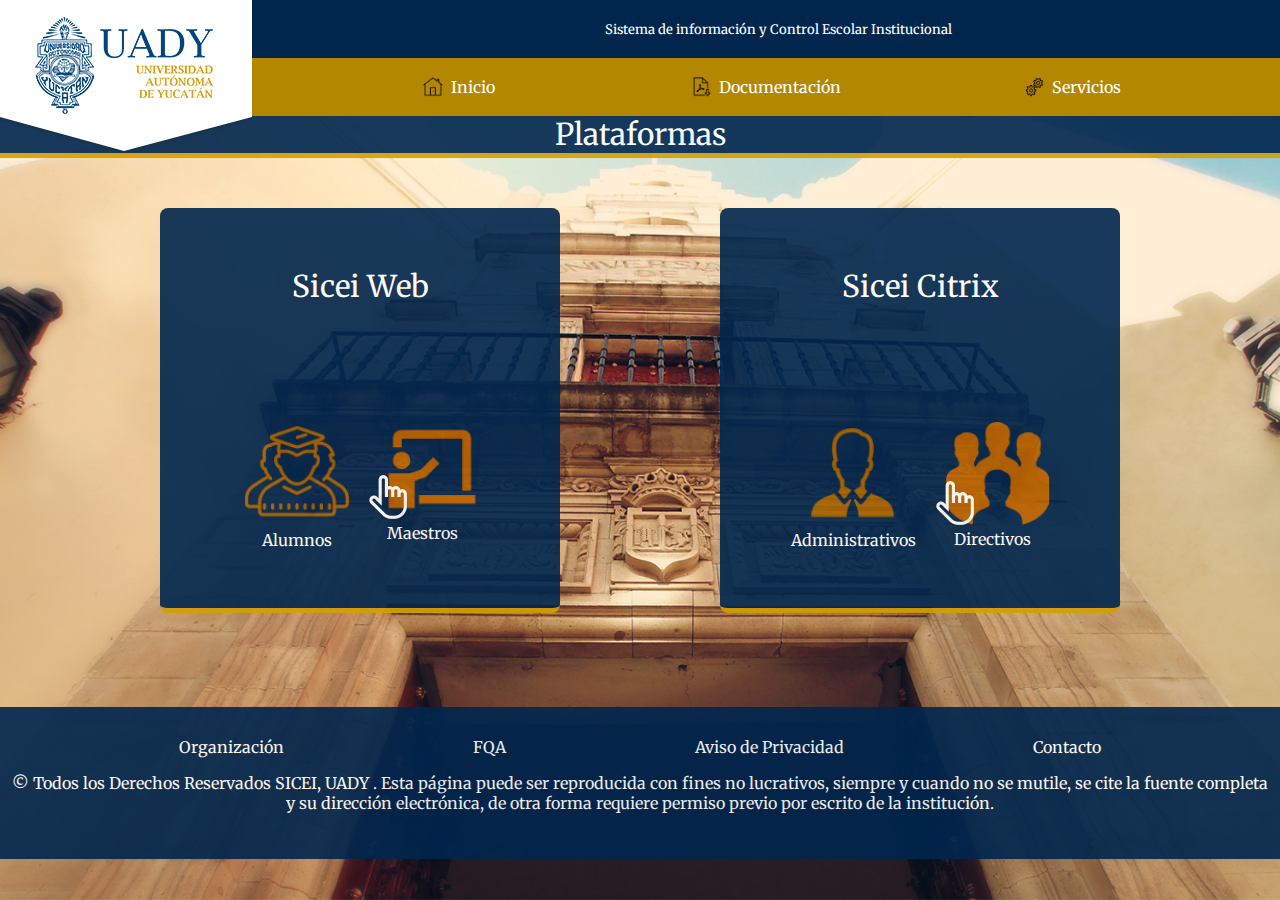
<file: index.html>
<!DOCTYPE html>
<html lang="en">

<head>
    <meta charset="UTF-8">
    <meta name="viewport" content="width=device-width, initial-scale=1.0">
    <meta http-equiv="X-UA-Compatible" content="ie=edge">
    <title>SICEI</title>

    <link href="https://fonts.googleapis.com/css?family=Merriweather:400,900" rel="stylesheet">
    <script src="https://ajax.googleapis.com/ajax/libs/jquery/3.3.1/jquery.min.js"></script>

    <link rel="stylesheet" href="./css/index.css">
    <link rel="stylesheet" href="./css/header.css">
    <link rel="stylesheet" href="./css/footer.css">
    <script src="./js/header.js"></script>
    <script src="./js/footer.js"></script>
</head>

<body>
    <div class="content_body">

        <header>
            <div class="head_logo">
                <a href="http://www.uady.mx/">
                    <img src="./img/header.png" alt="UADY">
                </a>
            </div>
            <div class="head_content">
                <div class="head_content_top">
                    <label>Sistema de información y Control Escolar Institucional</label>
                </div>
                <div class="head_content_bottom">
                    <a href="index.html">
                        <div>
                            <img src="./img/home.png" alt="Descarga"> &nbsp; Inicio
                        </div>
                    </a>
                    <a href="#" class="documents_frame">
                        <div>
                            <img src="./img/imgpdf.png" alt="Descarga"> &nbsp; Documentación
                        </div>
                    </a>
                    <a href="#" class="services_frame">
                        <div>
                            <img src="./img/services.png" alt="Descarga"> &nbsp; Servicios
                        </div>
                    </a>
                    <div></div>
                    <div class="toggle_frame_documents">
                        <a href="./resources/descarga1.jpg" download="alumnos_documentacion">
                            <div>
                                Alumnos
                            </div>
                        </a>
                        <a href="./resources/descarga2.jpg" download="maestros_documentacion">
                            <div>
                                Maestros
                            </div>
                        </a>
                        <a href="./resources/descarga3.jpg" download="administrativos_documentacion">
                            <div>
                                Administrativos
                            </div>
                        </a>
                    </div>
                    <div class="toggle_frame_services">
                        <a href="./html/User.html">
                            <div>
                                Atención a usuarios
                            </div>
                        </a>
                        <a href="./html/catalogo.html">
                            <div>
                                Catálogo de servicios
                            </div>
                        </a>
                        <a href="./html/tiempos.html">
                            <div>
                                Tiempos de atención
                            </div>
                        </a>
                        <a href="#">
                            <div>
                                Políticas de servicio
                            </div>
                        </a>
                    </div>
                </div>
            </div>
        </header>

        <div class="sicei_platforms">
            <div class="platforms_title">
                <label>Plataformas</label>
            </div>
            <a href="#">
                <div class="sicei_web">
                    <div class="sicei_title">
                        <label>Sicei Web</label>
                    </div>
                    <div class="frame_left">
                        <img src="./img/alumnos.png" alt="ALUMNOS">
                        <br>
                        <label>Alumnos</label>
                    </div>
                    <div class="frame_right">
                        <img src="./img/maestros.png" alt="MAESTROS">
                        <br>
                        <label>Maestros</label>
                    </div>
                </div>
            </a>
            <a href="#">
                <div class="sicei_citrix">
                    <div class="sicei_title">
                        <label>Sicei Citrix</label>
                    </div>
                    <div class="frame_left">
                        <img src="./img/administrativos.png" alt="ADMINISTRATIVOS">
                        <br>
                        <label>Administrativos</label>
                    </div>
                    <div class="frame_right">
                        <img src="./img/directivos.png" alt="DIRECTIVOS">
                        <br>
                        <label>Directivos</label>
                    </div>
                </div>
            </a>
        </div>

        <footer>
            <nav>
                <a href="#">
                    Organización
                </a>
                <a href="#">
                    FQA
                </a>
                <a href="#">
                    Aviso de Privacidad
                </a>
                <label>
                    Contacto
                </label>
                <div class="contact_frame">
                    <p>
                        Departamento de Información y Control Escolar Institucional
                    </p>
                    <p>
                        Dir Anillo Periférico Norte, Tablaje Cat. 13615, Colonia Chuburná Hidalgo Inn, Mérida Yucatán.
                    </p>
                    <p>
                        Tel.9423140 ext 1032
                    </p>
                </div>
            </nav>
            <div>
                <p>
                    © Todos los Derechos Reservados SICEI, UADY . Esta página puede ser reproducida con fines no lucrativos, siempre y cuando
                    no se mutile, se cite la fuente completa y su dirección electrónica, de otra forma requiere permiso previo
                    por escrito de la institución.
                </p>
            </div>
        </footer>
    </div>
</body>

</html>
</file>
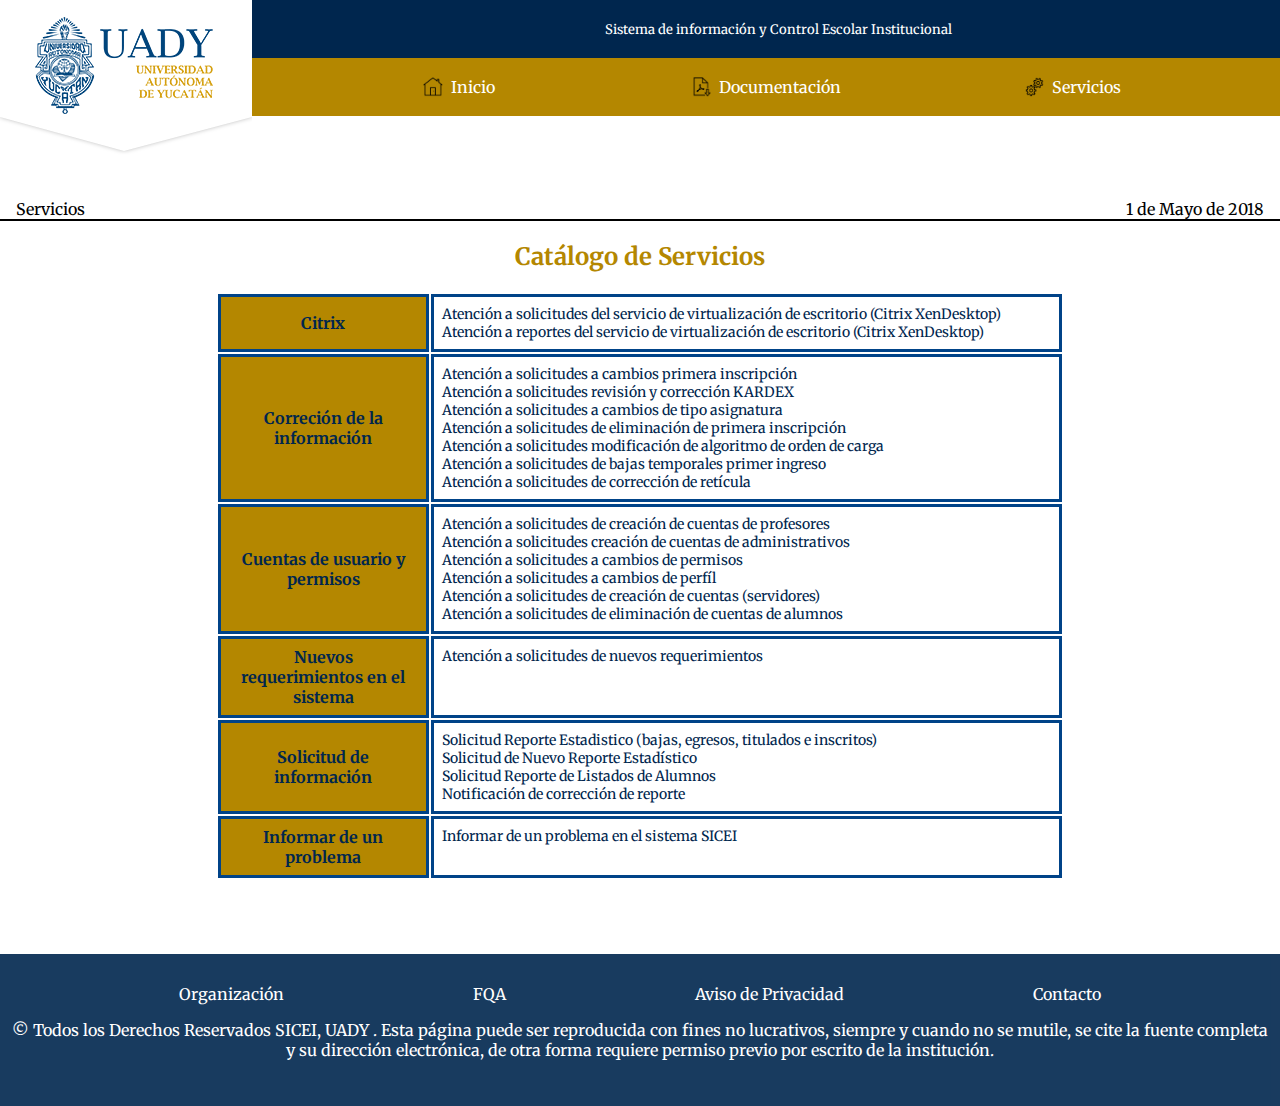
<file: html/catalogo.html>
<!DOCTYPE html>
<html lang="en">

<head>
    <meta charset="UTF-8">
    <meta name="viewport" content="width=device-width, initial-scale=1.0">
    <meta http-equiv="X-UA-Compatible" content="ie=edge">
    <title>Catálogo de Servicios</title>
    <link rel="stylesheet" href="../css/hf.css">
    <link rel="stylesheet" href="../css/catalogo.css">
    <link href="https://fonts.googleapis.com/css?family=Merriweather:400,900" rel="stylesheet">

    <script src="https://ajax.googleapis.com/ajax/libs/jquery/3.3.1/jquery.min.js"></script>

    <script language="javascript">
        function inicio() {
            window.location.href = "../index.html";
        }
    </script>

    <link rel="stylesheet" href="../css/header.css">
    <link rel="stylesheet" href="../css/footer.css">
    <script src="../js/header.js"></script>
    <script src="../js/footer.js"></script>
</head>

<body>
    <div class="content_body">
        <header>
            <div class="head_logo">
                <a href="http://www.uady.mx/">
                    <img src="../img/header.png" alt="UADY">
                </a>
            </div>
            <div class="head_content">
                <div class="head_content_top">
                    <label>Sistema de información y Control Escolar Institucional</label>
                </div>
                <div class="head_content_bottom">
                    <a href="../index.html">
                        <div>
                            <img src="../img/home.png" alt="Descarga"> &nbsp; Inicio
                        </div>
                    </a>
                    <a href="#" class="documents_frame">
                        <div>
                            <img src="../img/imgpdf.png" alt="Descarga"> &nbsp; Documentación
                        </div>
                    </a>
                    <a href="#" class="services_frame">
                        <div>
                            <img src="../img/services.png" alt="Descarga"> &nbsp; Servicios
                        </div>
                    </a>
                    <div></div>
                    <div class="toggle_frame_documents">
                        <a href="../resources/descarga1.jpg" download="alumnos_documentacion">
                            <div>
                                Alumnos
                            </div>
                        </a>
                        <a href="../resources/descarga2.jpg" download="maestros_documentacion">
                            <div>
                                Maestros
                            </div>
                        </a>
                        <a href="../resources/descarga3.jpg" download="administrativos_documentacion">
                            <div>
                                Administrativos
                            </div>
                        </a>
                    </div>
                    <div class="toggle_frame_services">
                        <a href="./User.html">
                            <div>
                                Atención a usuarios
                            </div>
                        </a>
                        <a href="./catalogo.html">
                            <div>
                                Catálogo de servicios
                            </div>
                        </a>
                        <a href="./tiempos.html">
                            <div>
                                Tiempos de atención
                            </div>
                        </a>
                        <a href="#">
                            <div>
                                Políticas de servicio
                            </div>
                        </a>
                    </div>
                </div>
            </div>
        </header>

        <div class="section_body">
            <div class="title">
                <label>Servicios</label>
            </div>
            <div class="date">
                <label>1 de Mayo de 2018</label>
            </div>
            <div class="linea"></div>

            <div class="categorias_content">
                <h2>Catálogo de Servicios</h2>
                <table class="categorias">
                    <tr>
                        <td class="nombre">
                            <label style="text-align: center;">Citrix</label>
                        </td>
                        <td class="desc">
                            <label>Atención a solicitudes del servicio de virtualización de escritorio (Citrix XenDesktop)</label>
                            <br>
                            <label>Atención a reportes del servicio de virtualización de escritorio (Citrix XenDesktop)</label>
                        </td>
                    </tr>
                    <tr>
                        <td class="nombre">
                            <label style="text-align: center;">Correción de la información</label>
                        </td>
                        <td class="desc">
                            <label>Atención a solicitudes a cambios primera inscripción</label>
                            <br>
                            <label>Atención a solicitudes revisión y corrección KARDEX</label>
                            <br>
                            <label>Atención a solicitudes a cambios de tipo asignatura</label>
                            <br>
                            <label>Atención a solicitudes de eliminación de primera inscripción</label>
                            <br>
                            <label>Atención a solicitudes modificación de algoritmo de orden de carga</label>
                            <br>
                            <label>Atención a solicitudes de bajas temporales primer ingreso</label>
                            <br>
                            <label>Atención a solicitudes de corrección de retícula</label>
                        </td>
                    </tr>
                    <tr>
                        <td class="nombre">
                            <label style="text-align: center;">Cuentas de usuario y permisos</label>
                        </td>
                        <td class="desc">
                            <label>Atención a solicitudes de creación de cuentas de profesores</label>
                            <br>
                            <label>Atención a solicitudes creación de cuentas de administrativos</label>
                            <br>
                            <label>Atención a solicitudes a cambios de permisos</label>
                            <br>
                            <label>Atención a solicitudes a cambios de perfíl</label>
                            <br>
                            <label>Atención a solicitudes de creación de cuentas (servidores)</label>
                            <br>
                            <label>Atención a solicitudes de eliminación de cuentas de alumnos</label>
                        </td>
                    </tr>
                    <tr>
                        <td class="nombre">
                            <label style="text-align: center;">Nuevos requerimientos en el sistema</label>
                        </td>
                        <td class="desc">
                            <label>Atención a solicitudes de nuevos requerimientos</label>
                        </td>
                    </tr>
                    <tr>
                        <td class="nombre">
                            <label style="text-align: center;">Solicitud de información</label>
                        </td>
                        <td class="desc">
                            <label>Solicitud Reporte Estadistico (bajas, egresos, titulados e inscritos)</label>
                            <br>
                            <label>Solicitud de Nuevo Reporte Estadístico</label>
                            <br>
                            <label>Solicitud Reporte de Listados de Alumnos</label>
                            <br>
                            <label>Notificación de corrección de reporte</label>
                        </td>
                    </tr>
                    <tr>
                        <td class="nombre">
                            <label style="text-align: center;">Informar de un problema</label>
                        </td>
                        <td class="desc">
                            <label>Informar de un problema en el sistema SICEI</label>
                        </td>
                    </tr>
                </table>
            </div>
        </div>

        <footer>
            <nav>
                <a href="#">
                    Organización
                </a>
                <a href="#">
                    FQA
                </a>
                <a href="#">
                    Aviso de Privacidad
                </a>
                <label>
                    Contacto
                </label>
                <div class="contact_frame">
                    <p>
                        Departamento de Información y Control Escolar Institucional
                    </p>
                    <p>
                        Dir Anillo Periférico Norte, Tablaje Cat. 13615, Colonia Chuburná Hidalgo Inn, Mérida Yucatán.
                    </p>
                    <p>
                        Tel.9423140 ext 1032
                    </p>
                </div>
            </nav>
            <div>
                <p>
                    © Todos los Derechos Reservados SICEI, UADY . Esta página puede ser reproducida con fines no lucrativos, siempre y cuando
                    no se mutile, se cite la fuente completa y su dirección electrónica, de otra forma requiere permiso previo
                    por escrito de la institución.
                </p>
            </div>
        </footer>
    </div>
</body>

</html>
</file>
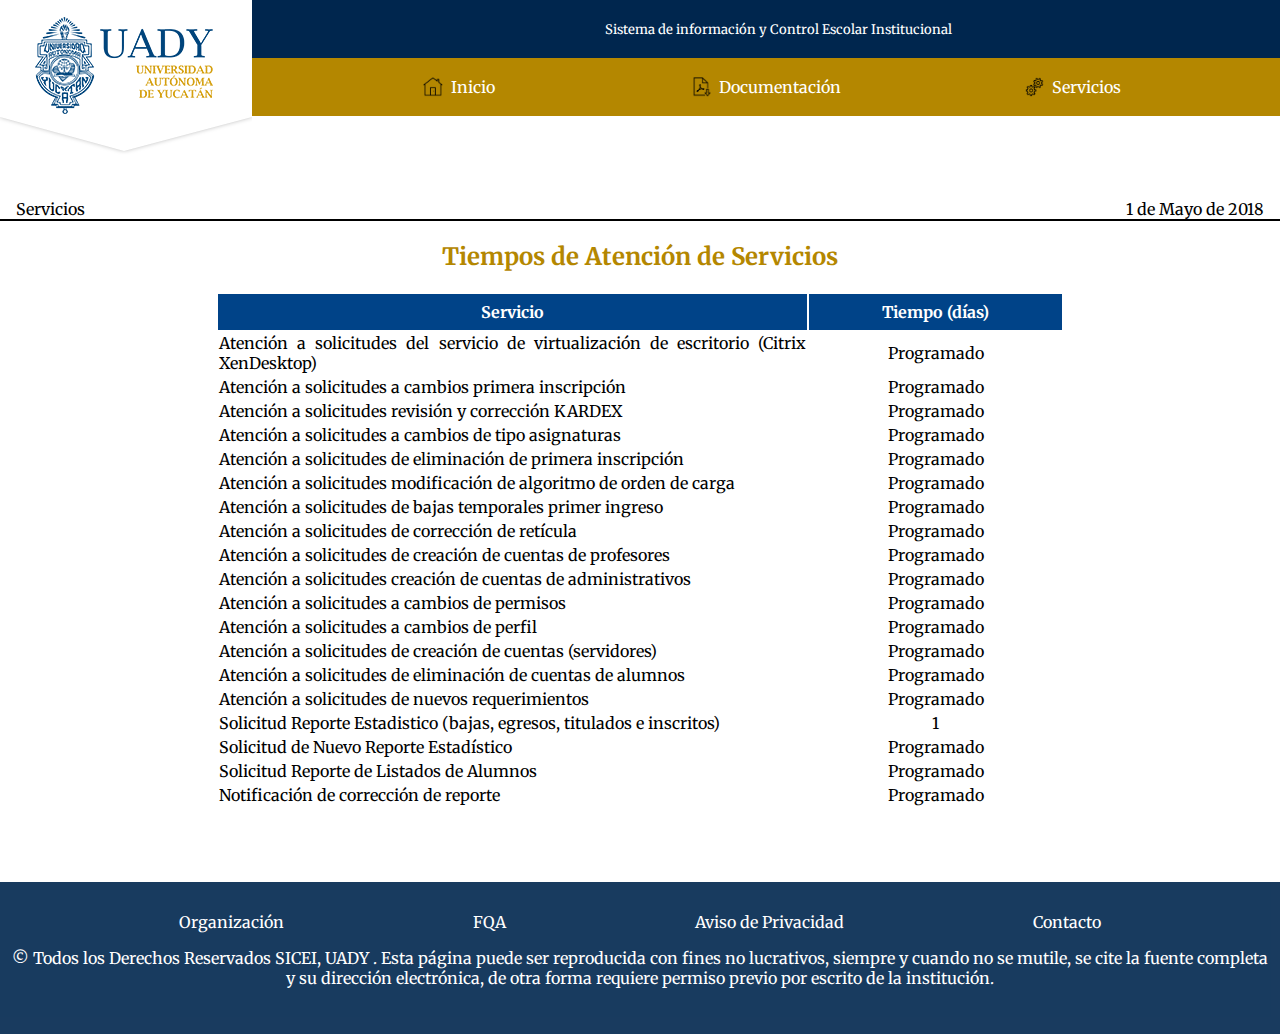
<file: html/tiempos.html>
<!DOCTYPE html>
<html lang="en">

<head>
  <meta charset="UTF-8">
  <meta name="viewport" content="width=device-width, initial-scale=1.0">
  <meta http-equiv="X-UA-Compatible" content="ie=edge">
  <title>Tiempos de Atención</title>
  <link rel="stylesheet" href="../css/hf.css">
  <link rel="stylesheet" href="../css/catalogo.css">
  <link href="https://fonts.googleapis.com/css?family=Merriweather:400,900" rel="stylesheet">

  <script src="https://ajax.googleapis.com/ajax/libs/jquery/3.3.1/jquery.min.js"></script>

  <script language="javascript">
    function inicio() {
      window.location.href = "index.html";
    }
  </script>

  <link rel="stylesheet" href="../css/header.css">
  <link rel="stylesheet" href="../css/footer.css">
  <script src="../js/header.js"></script>
  <script src="../js/footer.js"></script>
</head>

<body>
  <div class="content_body">
    <header>
      <div class="head_logo">
        <a href="http://www.uady.mx/">
          <img src="../img/header.png" alt="UADY">
        </a>
      </div>
      <div class="head_content">
        <div class="head_content_top">
          <label>Sistema de información y Control Escolar Institucional</label>
        </div>
        <div class="head_content_bottom">
          <a href="../index.html">
            <div>
              <img src="../img/home.png" alt="Descarga"> &nbsp; Inicio
            </div>
          </a>
          <a href="#" class="documents_frame">
            <div>
              <img src="../img/imgpdf.png" alt="Descarga"> &nbsp; Documentación
            </div>
          </a>
          <a href="#" class="services_frame">
            <div>
              <img src="../img/services.png" alt="Descarga"> &nbsp; Servicios
            </div>
          </a>
          <div></div>
          <div class="toggle_frame_documents">
            <a href="../resources/descarga1.jpg" download="alumnos_documentacion">
              <div>
                  Alumnos
              </div>
          </a>
          <a href="../resources/descarga2.jpg" download="maestros_documentacion">
              <div>
                  Maestros
              </div>
          </a>
          <a href="../resources/descarga3.jpg" download="administrativos_documentacion">
              <div>
                  Administrativos
              </div>
          </a>
          </div>
          <div class="toggle_frame_services">
            <a href="./User.html">
              <div>
                Atención a usuarios
              </div>
            </a>
            <a href="./catalogo.html">
              <div>
                Catálogo de servicios
              </div>
            </a>
            <a href="./tiempos.html">
              <div>
                Tiempos de atención
              </div>
            </a>
            <a href="#">
              <div>
                Políticas de servicio
              </div>
            </a>
          </div>
        </div>
      </div>
    </header>

    <div class="section_body">
      <div class="title">
        <label>Servicios</label>
      </div>
      <div class="date">
        <label>1 de Mayo de 2018</label>
      </div>
      <div class="linea"></div>

      <div class="tiempos_content">
        <h2>Tiempos de Atención de Servicios</h2>
        <table class="tiempos">
          <tr class="titulos">
            <td>
              <label>Servicio</label>
            </td>
            <td>
              <label>Tiempo (días)</label>
            </td>
          </tr>
          <tr class="content">
            <td class="izq">
              <label>Atención a solicitudes del servicio de virtualización de escritorio (Citrix XenDesktop) </label>
            </td>
            <td>
              <label>Programado</label>
            </td>
          </tr>
          <tr class="content">
            <td class="izq">
              <label>Atención a solicitudes a cambios primera inscripción</label>
            </td>
            <td>
              <label>Programado</label>
            </td>
          </tr>
          <tr class="content">
            <td class="izq">
              <label>Atención a solicitudes revisión y corrección KARDEX</label>
            </td>
            <td>
              <label>Programado</label>
            </td>
          </tr>
          <tr class="content">
            <td class="izq">
              <label>Atención a solicitudes a cambios de tipo asignaturas</label>
            </td>
            <td>
              <label>Programado</label>
            </td>
          </tr>
          <tr class="content">
            <td class="izq">
              <label>Atención a solicitudes de eliminación de primera inscripción</label>
            </td>
            <td>
              <label>Programado</label>
            </td>
          </tr>
          <tr class="content">
            <td class="izq">
              <label>Atención a solicitudes modificación de algoritmo de orden de carga</label>
            </td>
            <td>
              <label>Programado</label>
            </td>
          </tr>
          <tr class="content">
            <td class="izq">
              <label>Atención a solicitudes de bajas temporales primer ingreso</label>
            </td>
            <td>
              <label>Programado</label>
            </td>
          </tr>
          <tr class="content">
            <td class="izq">
              <label>Atención a solicitudes de corrección de retícula</label>
            </td>
            <td>
              <label>Programado</label>
            </td>
          </tr>
          <tr class="content">
            <td class="izq">
              <label>Atención a solicitudes de creación de cuentas de profesores</label>
            </td>
            <td>
              <label>Programado</label>
            </td>
          </tr>
          <tr class="content">
            <td class="izq">
              <label>Atención a solicitudes creación de cuentas de administrativos</label>
            </td>
            <td>
              <label>Programado</label>
            </td>
          </tr>
          <tr class="content">
            <td class="izq">
              <label>Atención a solicitudes a cambios de permisos</label>
            </td>
            <td>
              <label>Programado</label>
            </td>
          </tr>
          <tr class="content">
            <td class="izq">
              <label>Atención a solicitudes a cambios de perfil</label>
            </td>
            <td>
              <label>Programado</label>
            </td>
          </tr>
          <tr class="content">
            <td class="izq">
              <label>Atención a solicitudes de creación de cuentas (servidores)</label>
            </td>
            <td>
              <label>Programado</label>
            </td>
          </tr>
          <tr class="content">
            <td class="izq">
              <label>Atención a solicitudes de eliminación de cuentas de alumnos</label>
            </td>
            <td>
              <label>Programado</label>
            </td>
          </tr>
          <tr class="content">
            <td class="izq">
              <label>Atención a solicitudes de nuevos requerimientos </label>
            </td>
            <td>
              <label>Programado</label>
            </td>
          </tr>
          <tr class="content">
            <td class="izq">
              <label>Solicitud Reporte Estadistico (bajas, egresos, titulados e inscritos)</label>
            </td>
            <td>
              <label>1</label>
            </td>
          </tr>
          <tr class="content">
            <td class="izq">
              <label>Solicitud de Nuevo Reporte Estadístico</label>
            </td>
            <td>
              <label>Programado</label>
            </td>
          </tr>
          <tr class="content">
            <td class="izq">
              <label>Solicitud Reporte de Listados de Alumnos</label>
            </td>
            <td>
              <label>Programado</label>
            </td>
          </tr>
          <tr class="content">
            <td class="izq">
              <label>Notificación de corrección de reporte</label>
            </td>
            <td>
              <label>Programado</label>
            </td>
          </tr>
        </table>
      </div>
    </div>

    <footer>
      <nav>
        <a href="#">
          Organización
        </a>
        <a href="#">
          FQA
        </a>
        <a href="#">
          Aviso de Privacidad
        </a>
        <label>
          Contacto
        </label>
        <div class="contact_frame">
          <p>
            Departamento de Información y Control Escolar Institucional
          </p>
          <p>
            Dir Anillo Periférico Norte, Tablaje Cat. 13615, Colonia Chuburná Hidalgo Inn, Mérida Yucatán.
          </p>
          <p>
            Tel.9423140 ext 1032
          </p>
        </div>
      </nav>
      <div>
        <p>
          © Todos los Derechos Reservados SICEI, UADY . Esta página puede ser reproducida con fines no lucrativos, siempre y cuando
          no se mutile, se cite la fuente completa y su dirección electrónica, de otra forma requiere permiso previo por
          escrito de la institución.
        </p>
      </div>
    </footer>
  </div>
</body>

</html>
</file>
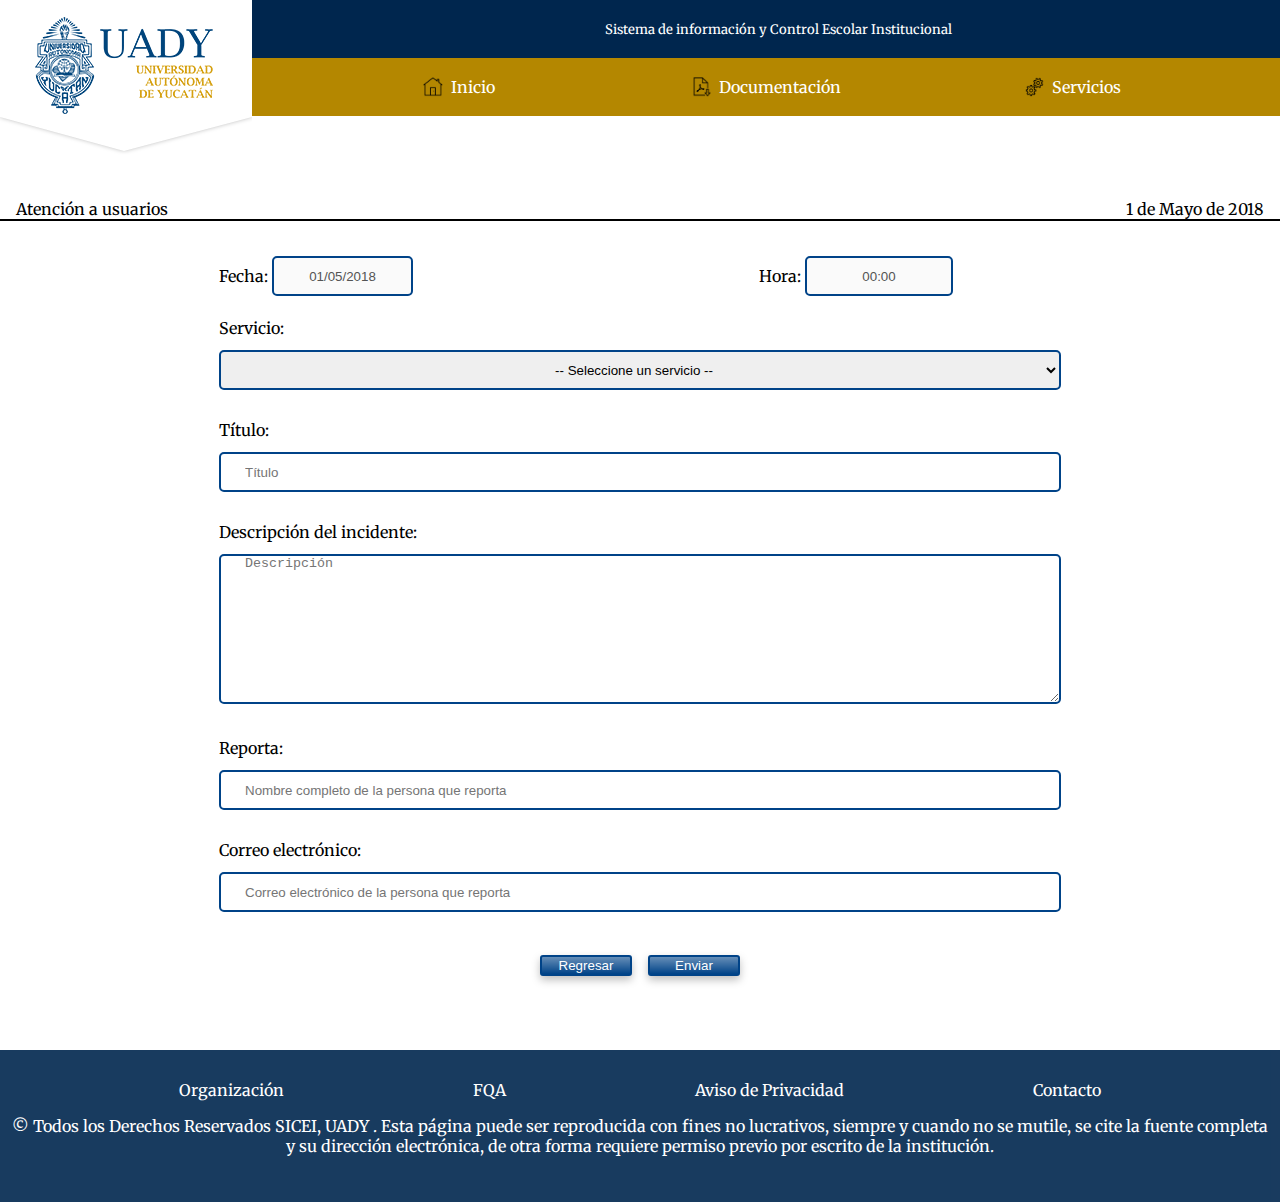
<file: html/User.html>
<!DOCTYPE html>
<html lang="en">

<head>
    <meta charset="UTF-8">
    <meta name="viewport" content="width=device-width, initial-scale=1.0">
    <meta http-equiv="X-UA-Compatible" content="ie=edge">
    <title>Atención a usuarios</title>
    <link rel="stylesheet" href="../css/user.css">
    <link href="https://fonts.googleapis.com/css?family=Merriweather:400,900" rel="stylesheet">

    <script src="https://ajax.googleapis.com/ajax/libs/jquery/3.3.1/jquery.min.js"></script>

    <script language="javascript">
        function inicio() {
            window.location.href = "../index.html";
        }
    </script>

    <link rel="stylesheet" href="../css/header.css">
    <link rel="stylesheet" href="../css/footer.css">
    <script src="../js/header.js"></script>
    <script src="../js/footer.js"></script>
</head>

<body>
    <div class="content_body">
        <header>
            <div class="head_logo">
                <a href="http://www.uady.mx/">
                    <img src="../img/header.png" alt="UADY">
                </a>
            </div>
            <div class="head_content">
                <div class="head_content_top">
                    <label>Sistema de información y Control Escolar Institucional</label>
                </div>
                <div class="head_content_bottom">
                    <a href="../index.html">
                        <div>
                            <img src="../img/home.png" alt="Descarga"> &nbsp; Inicio
                        </div>
                    </a>
                    <a href="#" class="documents_frame">
                        <div>
                            <img src="../img/imgpdf.png" alt="Descarga"> &nbsp; Documentación
                        </div>
                    </a>
                    <a href="#" class="services_frame">
                        <div>
                            <img src="../img/services.png" alt="Descarga"> &nbsp; Servicios
                        </div>
                    </a>
                    <div></div>
                    <div class="toggle_frame_documents">
                        <a href="../resources/descarga1.jpg" download="alumnos_documentacion">
                            <div>
                                Alumnos
                            </div>
                        </a>
                        <a href="../resources/descarga2.jpg" download="maestros_documentacion">
                            <div>
                                Maestros
                            </div>
                        </a>
                        <a href="../resources/descarga3.jpg" download="administrativos_documentacion">
                            <div>
                                Administrativos
                            </div>
                        </a>
                    </div>
                    <div class="toggle_frame_services">
                        <a href="./User.html">
                            <div>
                                Atención a usuarios
                            </div>
                        </a>
                        <a href="./catalogo.html">
                            <div>
                                Catálogo de servicios
                            </div>
                        </a>
                        <a href="./tiempos.html">
                            <div>
                                Tiempos de atención
                            </div>
                        </a>
                        <a href="#">
                            <div>
                                Políticas de servicio
                            </div>
                        </a>
                    </div>
                </div>
            </div>
        </header>

        <div class="section_body">
            <div class="title">
                <label>Atención a usuarios</label>
            </div>
            <div class="date">
                <label>1 de Mayo de 2018</label>
            </div>
            <div class="linea"></div>
            <div class="fecha">
                <table>
                    <tr>
                        <td>
                            <label>Fecha: </label>
                        </td>
                        <td>
                            <input style="text-align: center; padding: 0;" type="text" value="01/05/2018" disabled="false" />
                        </td>
                    </tr>
                </table>
            </div>
            <div class="hora">
                <table>
                    <tr>
                        <td>
                            <label>Hora: </label>
                        </td>
                        <td>
                            <input style="text-align: center; padding: 0;" type="text" value="00:00" disabled="false" />
                        </td>
                    </tr>
                </table>
            </div>
            <div name="Servicio" class="servicio">
                <table>
                    <tr>
                        <td>
                            <label>Servicio:</label>
                        </td>
                    </tr>
                    <tr>
                        <td>
                            <select>
                                <option selected value="0"> -- Seleccione un servicio -- </option>
                                <option value="1">Atención a solicitudes del servicio de virtualización de escritorio (Citrix XenDesktop)</option>
                                <option value="2">Atención a reportes del servicio de virtualización de escritorio (Citrix XenDesktop)</option>
                                <option value="3">Atención a solicitudes a cambios primera inscripción</option>
                                <option value="4">Atención a solicitudes revisión y corrección KARDEX</option>
                                <option value="5">Atención a solicitudes a cambios de tipo asignatura</option>
                                <option value="6">Atención a solicitudes de eliminación de primera inscripción</option>
                                <option value="7">Atención a solicitudes modificación de algoritmo de orden de carga</option>
                                <option value="8">Atención a solicitudes de bajas temporales primer ingreso</option>
                                <option value="9">Atención a solicitudes de corrección de retícula</option>
                                <option value="10">Atención a solicitudes de creación de cuentas de profesores</option>
                                <option value="11">Atención a solicitudes creación de cuentas de administrativos</option>
                                <option value="12">Atención a solicitudes a cambios de permisos</option>
                                <option value="13">Atención a solicitudes a cambios de perfíl</option>
                                <option value="14">Atención a solicitudes de creación de cuentas (servidores)</option>
                                <option value="15">Atención a solicitudes de eliminación de cuentas de alumnos</option>
                                <option value="16">Atención a solicitudes de nuevos requerimientos</option>
                                <option value="17">Solicitud Reporte Estadistico (bajas, egresos, titulados e inscritos)</option>
                                <option value="18">Solicitud de Nuevo Reporte Estadístico</option>
                                <option value="19">Solicitud Reporte de Listados de Alumnos</option>
                                <option value="20">Notificación de corrección de reporte</option>
                                <option value="21">Informar de un problema en el sistema SICEI</option>
                            </select>
                        </td>
                    </tr>
                </table>
            </div>
            <div name="Título" class="titulo">
                <table>
                    <tr>
                        <td>
                            <label>Título:</label>
                        </td>
                    </tr>
                    <tr>
                        <td>
                            <input type="text" placeholder="Título" />
                        </td>
                    </tr>
                </table>
            </div>
            <div name="Descripción" class="Descripción">
                <table>
                    <tr>
                        <td>
                            <label>Descripción del incidente:</label>
                        </td>
                    </tr>
                    <tr>
                        <td>
                            <textarea style="height: 150px;" placeholder="Descripción"></textarea>
                        </td>
                    </tr>
                </table>
            </div>
            <div name="Reporta" class="reporta">
                <table>
                    <tr>
                        <td>
                            <label>Reporta:</label>
                        </td>
                    </tr>
                    <tr>
                        <td>
                            <input type="text" placeholder="Nombre completo de la persona que reporta" />
                        </td>
                    </tr>
                </table>
            </div>
            <div name="Email" class="email">
                <table>
                    <tr>
                        <td>
                            <label>Correo electrónico:</label>
                        </td>
                    </tr>
                    <tr>
                        <td>
                            <input type="text" placeholder="Correo electrónico de la persona que reporta" />
                        </td>
                    </tr>
                </table>
            </div>
            <button class="regresar" onclick="inicio()">Regresar</button>
            <button class="enviar">Enviar</button>
        </div>

        <footer>
            <nav>
                <a href="#">
                    Organización
                </a>
                <a href="#">
                    FQA
                </a>
                <a href="#">
                    Aviso de Privacidad
                </a>
                <label>
                    Contacto
                </label>
                <div class="contact_frame">
                    <p>
                        Departamento de Información y Control Escolar Institucional
                    </p>
                    <p>
                        Dir Anillo Periférico Norte, Tablaje Cat. 13615, Colonia Chuburná Hidalgo Inn, Mérida Yucatán.
                    </p>
                    <p>
                        Tel.9423140 ext 1032
                    </p>
                </div>
            </nav>
            <div>
                <p>
                    © Todos los Derechos Reservados SICEI, UADY . Esta página puede ser reproducida con fines no lucrativos, siempre y cuando
                    no se mutile, se cite la fuente completa y su dirección electrónica, de otra forma requiere permiso previo
                    por escrito de la institución.
                </p>
            </div>
        </footer>
    </div>
</body>

</html>
</file>
<file: css/index.css>
body {
    padding: 0;
    margin: 0;
    border: 0;
    font-family: 'Merriweather', serif;


    /************************ Parallax effect *******************************/
    height: 500px;
    background-image: url('../img/fondo.jpg');
    background-attachment: fixed;
    background-position: center;
    background-repeat: no-repeat;
    background-size: cover;
}

@media only screen and (max-device-width: 400px) {
    body {
        background-attachment: scroll;
    }
}

a {
    text-decoration: none;
}

.content_body {
    position: relative;
    margin-left: auto;
    margin-right: auto;
    max-width: 1360px;
}

/*****************************************************************************/
/************************************Plataformas******************************/
/*****************************************************************************/

header + div {
    position: relative;
    width: 100%;
    top: -44px;
}

.sicei_platforms {
    display: flex;
    flex-wrap: wrap;
    justify-content: space-evenly;
    align-items: center;
}

.platforms_title {
    width: 100%;
    text-align: center;
    font-size: 30px;
    margin-bottom: 50px;
    font-weight: normal;
    background-color: #00264E;
    color: white;
    border-bottom: 5px solid rgba(213, 159, 0, 1);
    opacity: 0.9;
}

.sicei_web, .sicei_citrix {
    display: flex;
    justify-content: center;
    align-items: center;
    flex-wrap: wrap;
    width: 400px;
    height: 400px;
    background-color: #00264E;
    color: white;
    border-radius: 8px;
    border-bottom: 5px solid rgba(213, 159, 0, 1);
    opacity: 0.9;
}

.sicei_web:hover, .sicei_citrix:hover {
    opacity: 1;
}

.sicei_title {
    width: 400px;
    text-align: center;
    font-size: 30px;
}

.frame_left, .frame_right {
    text-align: center;
}

.frame_left {
    margin-right: 10px;
}

.frame_right {
    margin-left: 10px;
}
</file>
<file: css/header.css>
header {
    display: flex;
    justify-content: center;
}

.head_logo {
    z-index: 15;
}

.head_content {
    display: flex;
    flex-direction: column;
    flex-wrap: wrap;
    width: 100%;
    height: 116px;
}

.head_content_top {
    display: flex;
    justify-content: center;
    align-items: center;
    background-color: #00264e;
    height: 50%;
}

.head_content_top > label {
    font-size: 13px;
    color: white;
    padding-left: 25px;
}

.head_content_bottom {
    background-color: rgb(180, 135, 0);
    height: 50%;
    display: grid;
    grid-template-columns: auto auto auto;
    grid-template-rows: 100% auto;
    justify-content: space-evenly;
    z-index: 15;
}

.head_content_bottom > a {
    width: 200px;
    height: 100%;
}

.head_content_bottom > a > div {
    width: 100%;
    height: 100%;
    display: flex;
    justify-content: center;
    align-items: center;
    color: white;
}

.head_content_bottom > a > div:hover {
    background-color: #FFCB4F;
}

.head_content_bottom img {
    width: 1.5vw;
}

.toggle_frame_documents, .toggle_frame_services {
    text-align: center;
    background-color: rgb(180, 135, 0);
    color: #00264E;
}

.toggle_frame_documents div, .toggle_frame_services div {
    padding: 10px;
}

.toggle_frame_documents div:hover, .toggle_frame_services div:hover {
    background-color: #FFCB4F;
}

.toggle_frame_documents {
    display: none;
    grid-column: 2;
    grid-row: 2;
}

.toggle_frame_services {
    display: none;
    grid-column: 3;
    grid-row: 2;
}
</file>
<file: css/footer.css>
footer {
    margin-top: 50px;
    padding: 30px 0;
    background-color: #00264E;
    opacity: 0.9;
}

footer > nav {
    display: flex;
    flex-wrap: wrap;
    justify-content: space-evenly;
    align-items: center;
}

footer > nav > a, footer > nav > label, footer p {
    padding: 0 10px;
    color: white;
    text-align: center;
}

footer > nav > a:hover, footer > nav > label:hover {
    color: white;
}

.contact_frame {
    position: absolute;
    bottom: 130px;
    right: 100px;
    display: none;
    flex-wrap: wrap;
    flex-direction: column;
    justify-content: center;
    align-items: center;
    text-align: center;
    font-size: 11px;
    width: 250px;
    height: 150px;
    background-color: #00264E;
    z-index: 20;
    opacity: 1;
    border: 5px solid rgba(213, 159, 0, 1);
    color: white !important;
}
</file>
<file: css/hf.css>
body {
    padding: 0;
    margin: 0;
    border: 0;
    font-family: 'Merriweather', serif;
    font-size: 16px;

}

a {
    text-decoration: none;
}

.content_body {
    position: relative;
    margin-left: auto;
    margin-right: auto;
    max-width: 1360px;
}

header {
    display: flex;
    justify-content: center;
}

.head_logo {
    z-index: 15;
}

.head_content {
    display: flex;
    flex-direction: column;
    flex-wrap: wrap;
    width: 100%;
    height: 116px;
}

.head_content_top {
    display: flex;
    justify-content: center;
    align-items: center;
    background-color: #00264e;
    height: 50%;
}

.head_content_top > label {
    color: white;
    padding-left: 25px;
    text-align: center;
}

.head_content_bottom {
    background-color: rgb(180, 135, 0);
    height: 50%;
    display: flex;
    flex-wrap: wrap;
    justify-content: flex-start;
    align-items: center;
}

.head_content_bottom > a {
    width: 150px;
    height: 94%;
}

.head_content_bottom > a > div {
    width: 100%;
    height: 100%;
    display: flex;
    justify-content: center;
    align-items: center;
    color: white;
}

.head_content_bottom > a > div:hover {
    background-color: #FFCB4F;
}

header + div {
    position: relative;
    width: 100%;
}

footer {
    margin-top: 50px;
    padding: 30px 0;
    background-color: #00264E;
    opacity: 0.9;
}

footer > nav {
    display: flex;
    flex-wrap: wrap;
    justify-content: space-evenly;
    align-items: center;
    text-align: center;
}

footer > nav > a, footer > nav > label, footer p {
    padding: 0 10px;
    color: white;
    text-align: center;
}

footer > nav > a:hover, footer > nav > label:hover {
    color: white;
}

.contact_frame {
    position: absolute;
    bottom: 130px;
    right: 100px;
    display: none;
    flex-wrap: wrap;
    flex-direction: column;
    justify-content: center;
    align-items: center;
    text-align: center;
    font-size: 11px;
    width: 250px;
    height: 150px;
    background-color: #00264E;
    z-index: 20;
    opacity: 1;
    border: 5px solid rgba(213, 159, 0, 1);
    color: white !important;
}
</file>
<file: css/catalogo.css>
.section_body{
  display: grid;
  grid-template-columns: repeat(12, 1fr);
  grid-column-gap: 16px;
  padding-top: 40px;
  padding-bottom: 24px;

}

.title{
  grid-column: 1/4;
  grid-row: 1/2;

  padding-left: 16px;
}

.date{
  grid-column: 10/13;
  grid-row: 1/2;

  text-align: right;
  padding-right: 16px;
}

.linea{
  grid-column: 1/13;
  grid-row: 2;
  border-color: black;
  background-color: black;
  height: 2px;
}

.categorias_content, .tiempos_content{
  grid-column: 3/11;
  grid-row: 3;
}

.categorias, .tiempos{
    marign: 32px 0;
}

 td.nombre{
   width: 25%;
   border: 3px solid #004388;
   padding: 8px 16px;
 }

.nombre{
  color: #00264E;
  background-color: rgb(180, 135, 0);
  text-align: center;
  font-weight: bold;
}

 td.desc{
   width: 75%;
   border: 3px solid #004388;
   color: #00264E;
   font-size: 14px !important;
   padding: 8px;
   align-content: space-between;
 }

 td.desc > label{
   margin: 8px 0;
 }

 .tiempos{
   text-align: center;
 }

 .titulos{
   font-weight: bold;
   color: white;
   background-color: #004388;
   text-align: center;

 }

 .titulos > td{
   padding: 8px;
 }

.izq{
  width: 70%;
  text-align: justify;

}

 h2{
   padding-top: 16px 0;
   text-align: center;
   color: rgb(180, 135, 0);
 }
</file>
<file: css/user.css>
body {
    padding: 0;
    margin: 0;
    border: 0;
    font-family: 'Merriweather', serif;
}

a {
    text-decoration: none;
}

.content_body {
    position: relative;
    margin-left: auto;
    margin-right: auto;
    max-width: 1360px;
}

header {
    display: flex;
    justify-content: center;
}

.head_logo {
    z-index: 15;
}

.head_content {
    display: flex;
    flex-direction: column;
    flex-wrap: wrap;
    width: 100%;
    height: 116px;
}

.head_content_top {
    display: flex;
    justify-content: center;
    align-items: center;
    background-color: #00264e;
    height: 50%;
    text-align: center;
}

.head_content_top > label {
    font-size: 16px;
    color: white;
    padding-left: 25px;
    text-align: center;
}

.head_content_bottom {
    background-color: rgb(180, 135, 0);
    height: 50%;
    display: flex;
    flex-wrap: wrap;
    justify-content: flex-start;
    align-items: center;
}

.head_content_bottom > a {
    width: 150px;
    height: 94%;
}

.head_content_bottom > a > div {
    width: 100%;
    height: 100%;
    display: flex;
    justify-content: center;
    align-items: center;
    color: #00264E;
}

.head_content_bottom > a > div:hover {
    background-color: #FFCB4F;
}

header + div {
    position: relative;
    width: 100%;
}

footer {
    margin-top: 50px;
    padding: 30px 0;
    background-color: #00264E;
    opacity: 0.9;
}

footer > nav {
    display: flex;
    flex-wrap: wrap;
    justify-content: space-evenly;
    align-items: center;
}

footer > nav > a, footer > nav > label, footer p {
    padding: 0 10px;
    color: #879ca8;
}

footer > nav > a:hover, footer > nav > label:hover {
    color: white;
}

.contact_frame {
    position: absolute;
    bottom: 130px;
    right: 100px;
    display: none;
    flex-wrap: wrap;
    flex-direction: column;
    justify-content: center;
    align-items: center;
    text-align: center;
    font-size: 11px;
    width: 250px;
    height: 150px;
    background-color: #00264E;
    z-index: 20;
    opacity: 1;
    border: 5px solid rgba(213, 159, 0, 1);
    color: white !important;
}

.section_body{
  display: grid;
  grid-template-columns: repeat(12, 1fr);
  grid-column-gap: 16px;
  padding-top: 40px;
  padding-bottom: 24px;

}

.title{
  grid-column: 1/4;
  grid-row: 1/2;

  padding-left: 16px;
}

.date{
  grid-column: 10/13;
  grid-row: 1/2;

  text-align: right;
  padding-right: 16px;
}

.linea{
  grid-column: 1/13;
  grid-row: 2;
  border-color: black;
  background-color: black;
  height: 2px;
}

.fecha{
  grid-column: 3/5;
  grid-row: 4;
  padding-top: 24px;
}

.hora{
  grid-column: 8/10;
  grid-row: 4;
  padding-top: 24px;
}

table{
    width: 100%;
}

table > label{
  font-weight: bold;
}

select, option{
  text-align: center;
}

input,textarea,select{
  width: 100%;
  box-sizing: border-box;
  height: 40px;
  display: inline-block;
  border: 2px solid #004388;
  border-radius: 5px;
  padding: 0 24px;
  margin: 8px 0;
  transition: .2s;
}

textarea{
  min-height: 100px;
  resize: vertical;
  max-height: 200px;
}

.servicio{
  grid-column: 3/11;
  grid-row: 5;
  padding: 8px 0;
}

.titulo{
  grid-column: 3/11;
  grid-row: 6;
  padding: 8px 0;
}

.Descripción{
  grid-column: 3/11;
  grid-row: 7;
  padding: 8px 0;
}

.reporta{
  grid-column: 3/11;
  grid-row: 8;
  padding: 8px 0;
}

.email{
  grid-column: 3/11;
  grid-row: 9;
  padding: 8px 0 32px 0;
}

.regresar,.enviar{
  grid-row: 10;
  width: auto;

  background: linear-gradient(180deg, rgba(255, 255, 255, 0.4) 0%, rgba(255, 255, 255, 0) 100%), #004388;
  border: 2px solid #004388;
  box-sizing: border-box;
  box-shadow: 0px 4px 8px rgba(0, 0, 0, 0.25);
  border-radius: 3px;

  color: white;
  text-align: center;
}

.regresar{
  grid-column: 6/7;
}

.enviar{
  grid-column: 7/8;
}
</file>
